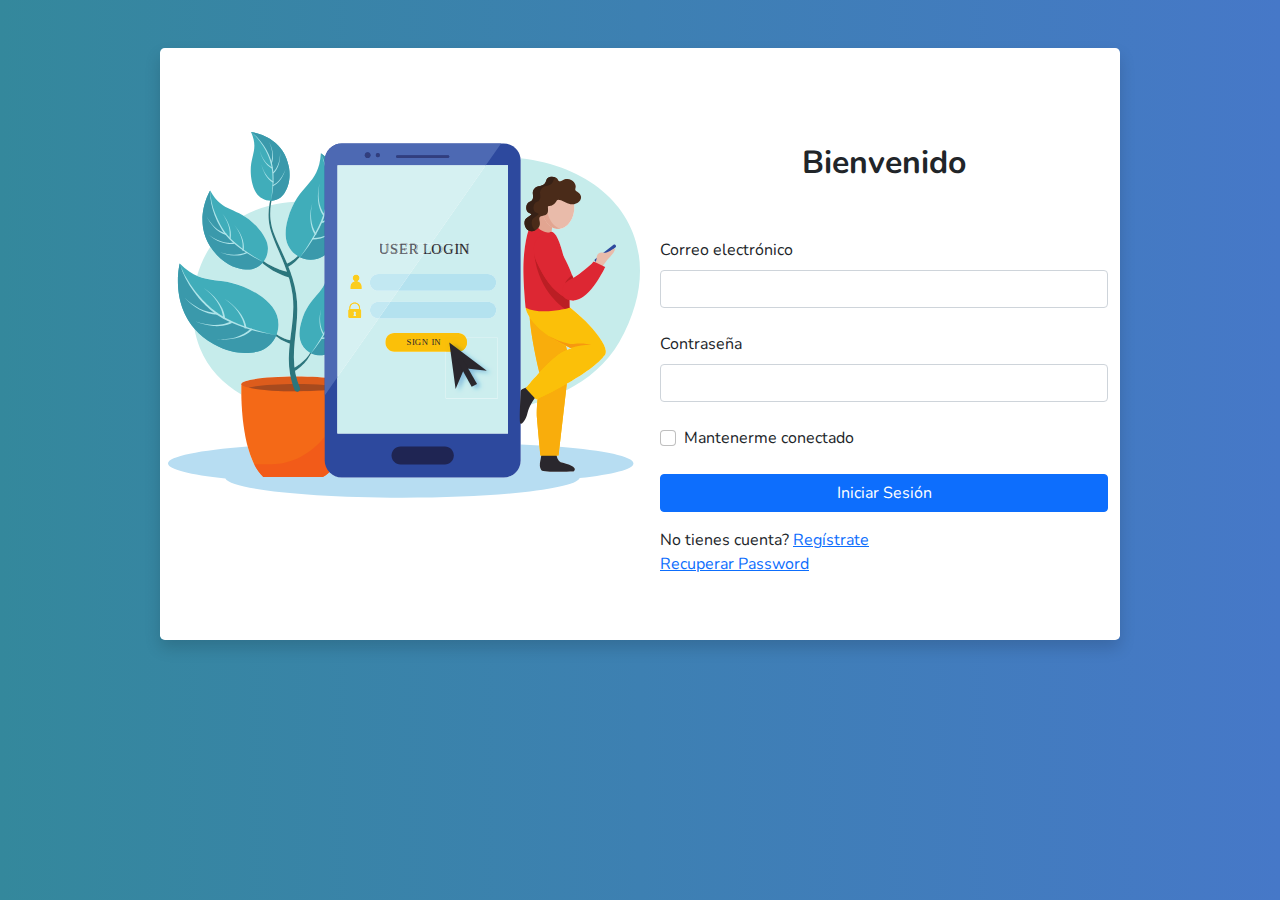
<file: index.html>
<!DOCTYPE html>
<html lang="en">
<head>
  <title>Página de inicio</title>
  <meta charset="utf-8">
  <meta name="viewport" content="width=device-width, initial-scale=1">
  <link rel="stylesheet" href="./css/bootstrap.min.css">
  <link rel="stylesheet" href="./css/main.css">
  <link rel="preconnect" href="https://fonts.googleapis.com">

<link href="https://fonts.googleapis.com/css2?family=Nunito:wght@200;300;400;500;600;700;800;900&display=swap" rel="stylesheet">
<link href="https://cdn.jsdelivr.net/npm/bootstrap@5.1.3/dist/css/bootstrap.min.css" rel="stylesheet" integrity="sha384-1BmE4kWBq78iYhFldvKuhfTAU6auU8tT94WrHftjDbrCEXSU1oBoqyl2QvZ6jIW3" crossorigin="anonymous">
<link rel="stylesheet" href="css/main.css">
</head>
<body class="login">
    <div class="container w-75 bg-white mt-5 rounded-3 shadow">
        <div class="row align-items-lg-stretch">
            <div class="col bg-login my-5 mx-2 d-none d-sm-none d-md-block">
            </div>
            <div class="col py-5">
                <h2 class="fw-bold text-center py-5">Bienvenido</h2>
                <form action="./principal.html">
                    <div class="mb-4">
                        <label for="email" class="form-label">Correo electrónico</label>
                        <input type="email" class="form-control" name="email">
                    </div>
                    <div class="mb-4">
                        <label for="password" class="form-label">Contraseña</label>
                        <input type="password" class="form-control" name="password">                       
                    </div>
                    <div class="mb-4 form-check">
                        <input type="checkbox" name="connected" class="form-check-input">
                        <label for="connected" class="form-check-label">Mantenerme conectado</label>
                    </div>
                    <div class="d-grid">
                        <button type="submit" id="boton" class="btn btn-primary ">Iniciar Sesión</button>
                    </div>
                    <div class="my-3">
                        <span>No tienes cuenta? <a href="#">Regístrate</a></span><br>
                        <span><a href="#">Recuperar Password</a></span>
                    </div>                    
                </form>
            </div>
        </div>
    </div>
<script src="https://cdn.jsdelivr.net/npm/bootstrap@5.1.3/dist/js/bootstrap.bundle.min.js" integrity="sha384-ka7Sk0Gln4gmtz2MlQnikT1wXgYsOg+OMhuP+IlRH9sENBO0LRn5q+8nbTov4+1p" crossorigin="anonymous"></script>
</body>
</html>
</file>
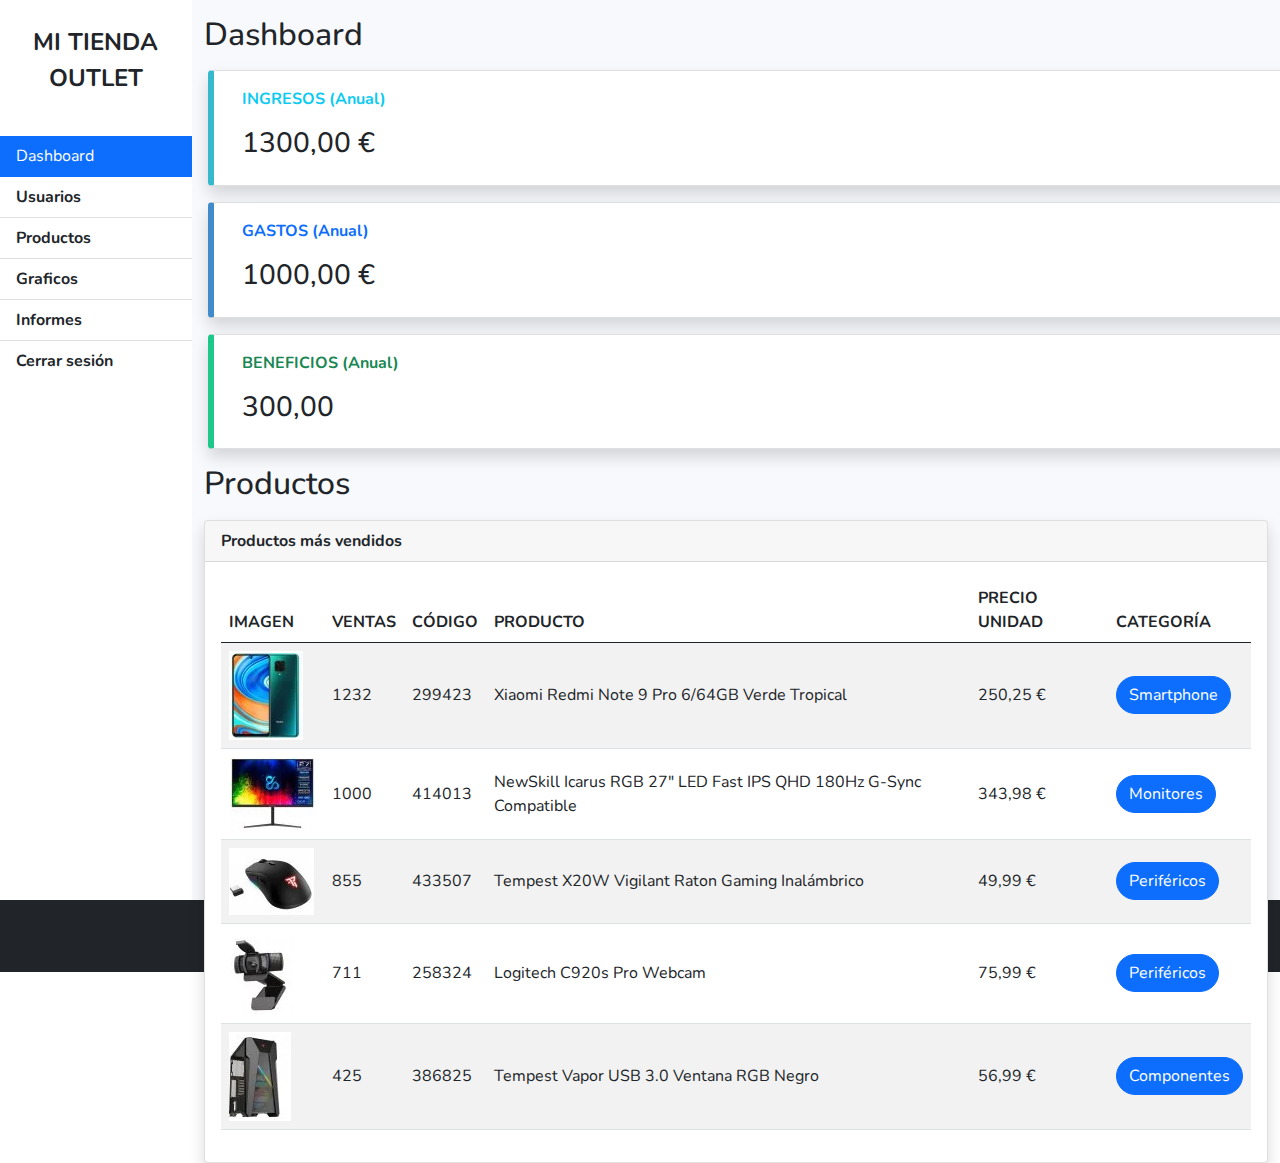
<file: principal.html>
<!DOCTYPE html>
<html lang="en">
<head>
    <meta charset="UTF-8">
    <meta http-equiv="X-UA-Compatible" content="IE=edge">
    <meta name="viewport" content="width=device-width, initial-scale=1.0">
    <link rel="stylesheet" href="./css/bootstrap.min.css">
    <link rel="stylesheet" href="css/main.css">
    <link rel="preconnect" href="https://fonts.googleapis.com">
  <link rel="preconnect" href="https://fonts.gstatic.com" crossorigin>
  <link href="https://fonts.googleapis.com/css2?family=Nunito:wght@200;300;400;500;600;700;800;900&display=swap" rel="stylesheet">
    <script src="./js/bootstrap.bundle.min.js"></script>
    <title>DASHBOARD - Gestión de usuarios</title>
</head>
<body>
    <!--- Menu Movil-->
    <nav class="navbar navbar-expand-lg navbar-light bg-light w-25 p-1 d-block d-sm-block d-md-none w-100">
        <div class="container-fluid justify-content-left">
          <a class="navbar-brand" href="#">Menu </a>
          <button class="navbar-toggler" type="button" data-bs-toggle="collapse" data-bs-target="#navbarSupportedContent" aria-controls="navbarSupportedContent" aria-expanded="false" aria-label="Toggle navigation">
            <span class="navbar-toggler-icon"></span>
          </button>
          <div class="collapse navbar-collapse" id="navbarSupportedContent">
            <ul class="navbar-nav me-auto mb-2 mb-lg-0 d-flex flex-column">
              <li class="nav-item">
                <a class="nav-link active" aria-current="page" href="#"><img class="icon-menu" src="img/Dashboard.png" alt="Dashboard">&nbsp;Dashboard</a>
              </li>
              <li class="nav-item">
                <a class="nav-link" href="#"><img class="icon-menu" src="img/Users.png" alt="Usuarios">&nbsp;Usuarios</a>
              </li>
              <li class="nav-item">
                <a class="nav-link disabled"><img class="icon-menu" src="img/Products.png" alt="Productos">&nbsp;Productos</a>
              </li>
              <li class="nav-item">
                <a class="nav-link disabled"><img class="icon-menu" src="img/Grafico.png" alt="Grafico">&nbsp;Gráfico</a>
              </li>
              <li class="nav-item">
                <a class="nav-link disabled"><img class="icon-menu" src="img/Informes.png" alt="Informes">&nbsp;Informes</a>
              </li>
              <li class="nav-item">
                <a class="nav-link disabled"><img class="icon-menu" src="img/Logout.png" alt="Logout">&nbsp;Cerrar Sesion</a>
              </li>
            </ul>

          </div>
        </div>
      </nav>
      <!--- Menu Movil-->
    <div class="d-flex flex-row">
       
        <!--- Barra lateral Escritorio-->
        <div class="bg-white d-none d-sm-none d-md-block d-flex flex-row">
            <div class="sidebar-heading text-center py-4 primary-text fs-4 fw-bold">
                MI TIENDA OUTLET
            </div>
            <div class="list-group list-group-flush my-3">
                <a href="#" class="list-group-item list-group-item-action bg-primary second-text active">
                    Dashboard </a>
                <a href="#" class="list-group-item list-group-item-action bg-transparent second-text fw-bold">
                    Usuarios </a>
                <a href="#" class="list-group-item list-group-item-action bg-transparent second-text fw-bold">
                    Productos </a>
                <a href="#" class="list-group-item list-group-item-action bg-transparent second-text fw-bold">
                    Graficos </a>
                <a href="#" class="list-group-item list-group-item-action bg-transparent second-text fw-bold">
                    Informes </a>
                <a href="#" class="list-group-item list-group-item-action bg-transparent second-text fw-bold">
                    Cerrar sesión </a>
            </div>
        </div>
        <!--- Barra lateral Escritortio-->
        
      

        
        <div id="main-page" class="container-fluid vh-100">
        <!--- Dashboard-->
            <h2 class="my-3">Dashboard</h2>
        <!--- Dashboard Escritorio-->
            <div class="row d-none d-sm-none d-md-block">
                <div class="col card shadow m-3 callout-info">
                    <div class="card-body">
                        <p class="fw-bold text-info"> INGRESOS (Anual)</p>
                        <h3>1300,00 €</h3>
                    </div></div>
                <div class="col card shadow m-3 callout-primary">
                    <div class="card-body">
                        <p class="fw-bold text-primary">GASTOS (Anual)</p>
                        <h3>1000,00 €</h3>
                    </div></div>
                <div class="col card shadow m-3 callout-success">
                    <div class="card-body">
                        <p class="fw-bold text-success">BENEFICIOS (Anual)</p>
                        <h3>300,00 </h3>
                    </div>
                </div>
            </div>
        <!--- Dashboard Escritorio-->

        <!--- Dashboard Movil-->
         <div class="row d-block d-sm-block d-md-none">
            <div class="col card shadow m-3 callout-info">
                <div class="card-body">
                    <p class="fw-bold text-info"> INGRESOS (Anual)</p>
                    <h3>1300,00 €</h3>
                </div></div>
            <div class="col card shadow m-3 callout-primary">
                <div class="card-body">
                    <p class="fw-bold text-primary">GASTOS (Anual)</p>
                    <h3>1000,00 €</h3>
                </div></div>
            <div class="col card shadow m-3 callout-success">
                <div class="card-body">
                    <p class="fw-bold text-success">BENEFICIOS (Anual)</p>
                    <h3>300,00 </h3>
                </div>
            </div>
        </div>
        <!--- Dashboard Movil-->

        <!--- Productos -->
            <h2 class="my-3">Productos </h2>
        <!--- Productos Escritorio -->
            <div class="card shadow d-none d-sm-none d-md-block">
                <div class="card-header fw-bold">Productos más vendidos</div>
                <div class="card-body">
                    <table class="table table-striped">
                        <thead>
                            <tr>
                                <th>IMAGEN</th>
                                <th>VENTAS</th>
                                <th>CÓDIGO</th>
                                <th>PRODUCTO</th>
                                <th>PRECIO UNIDAD</th>
                                <th>CATEGORÍA</th>
                            </tr>
                        </thead>
                        <tbody>
                            <tr class="align-middle">
                                <td><img src="./img/xiaomi.png" alt="Xiaomi Redmi Note 9 Pro 6/64GB Verde Tropical"></td>
                                <td >1232</td>
                                <td>299423</td>
                                <td>Xiaomi Redmi Note 9 Pro 6/64GB Verde Tropical</td>
                                <td>250,25 €</td>
                                <td><span class="btn btn-primary rounded-pill">Smartphone</span></td>
                            </tr>
                            <tr class="align-middle">
                                <td><img src="./img/pantalla.png" alt="NewSkill Icarus RGB 27 LED Fast IPS QHD 180Hz G-Sync Compatible"></td>
                                <td >1000</td>
                                <td>414013</td>
                                <td>NewSkill Icarus RGB 27" LED Fast IPS QHD 180Hz G-Sync Compatible</td>
                                <td>343,98 €</td>
                                <td><span class="btn btn-primary rounded-pill">Monitores</span></td>
                            </tr>
                            <tr class="align-middle">
                                <td><img src="./img/mouse.png" alt="Tempest X20W Vigilant Raton Gaming Inalámbrico"></td>
                                <td >855</td>
                                <td>433507</td>
                                <td>Tempest X20W Vigilant Raton Gaming Inalámbrico</td>
                                <td>49,99 €</td>
                                <td><span class="btn btn-primary rounded-pill">Periféricos</span></td>
                            </tr>
                            <tr class="align-middle">
                                <td><img src="./img/webcam.png" alt="Logitech C920s Pro Webcam"></td>
                                <td >711</td>
                                <td>258324</td>
                                <td>Logitech C920s Pro Webcam</td>
                                <td>75,99 €</td>
                                <td><span class="btn btn-primary rounded-pill">Periféricos</span></td>
                            </tr>
                            <tr class="align-middle">
                                <td><img src="./img/torre.png" alt="Tempest Vapor USB 3.0 Ventana RGB Negro"></td>
                                <td >425</td>
                                <td>386825</td>
                                <td>Tempest Vapor USB 3.0 Ventana RGB Negro</td>
                                <td>56,99 €</td>
                                <td><span class="btn btn-primary rounded-pill">Componentes</span></td>
                            </tr>
                        </tbody>
                    </table>
                </div>
                
            </div> 
             <!--- Productos Escritorio --> 

            <!--- Productos Movil -->

            <div class="card mb-3 d-block d-sm-block d-md-none" style="max-width: 540px;">
                <div class="row g-0">
                    <div class="col-md-4 d-flex flex-row">
                      <img src="./img/xiaomi.png" class="img-fluid rounded-start" alt="...">
                      <h5 class="card-title p-2">Xiaomi Redmi Note 9 Pro 6/64GB Verde Tropical</h5>
                    </div>
                    <div class="col-md-8">
                      <div class="card-body">
                        <h5 class="card-title">250,25 €</h5>
                        <button type="button" class="btn btn-primary">Smartphone</button>
                        <p class="card-text"><small class="text-muted">Ventas: 1232 Código: 299423</small></p>
                      </div>
                    </div>
                  </div>
                <div class="row g-0">
                    <div class="col-md-4 d-flex flex-row">
                      <img src="./img/pantalla.png" class="img-fluid rounded-start" alt="...">
                      <h5 class="card-title p-2">NewSkill Icarus RGB 27" LED Fast IPS QHD 180Hz G-Sync Compatible</h5>
                    </div>
                    <div class="col-md-8">
                      <div class="card-body">
                        <h5 class="card-title">343,98 €</h5>
                        <button type="button" class="btn btn-primary">Monitores</button>
                        <p class="card-text"><small class="text-muted">Ventas: 1000 Código: 414013</small></p>
                      </div>
                    </div>
                </div>
                <div class="row g-0">
                    <div class="col-md-4 d-flex flex-row">
                      <img src="./img/mouse.png" class="img-fluid rounded-start" alt="...">
                      <h5 class="card-title p-2">Tempest X20W Vigilant Raton Gaming Inalámbrico</h5>
                    </div>
                    <div class="col-md-8">
                      <div class="card-body">
                        <h5 class="card-title">49,99 €</h5>
                        <button type="button" class="btn btn-primary">Periféricos</button>
                        <p class="card-text"><small class="text-muted">Ventas: 855 Código: 433507</small></p>
                      </div>
                    </div>
                </div>
                <div class="row g-0">
                    <div class="col-md-4 d-flex flex-row">
                      <img src="./img/webcam.png" class="img-fluid rounded-start" alt="...">
                      <h5 class="card-title p-2">Logitech C920s Pro Webcam</h5>
                    </div>
                    <div class="col-md-8">
                      <div class="card-body">
                        <h5 class="card-title">75,99 €</h5>
                        <button type="button" class="btn btn-primary">Periféricos</button>
                        <p class="card-text"><small class="text-muted">Ventas: 711 Código: 258324</small></p>
                      </div>
                    </div>
                </div>
                <div class="row g-0">
                    <div class="col-md-4 d-flex flex-row">
                      <img src="./img/torre.png" class="img-fluid rounded-start" alt="...">
                      <h5 class="card-title p-2">Tempest Vapor USB 3.0 Ventana RGB Negro</h5>
                    </div>
                    <div class="col-md-8">
                      <div class="card-body">
                        <h5 class="card-title">56,99 €</h5>
                        <button type="button" class="btn btn-primary">Componentes</button>
                        <p class="card-text"><small class="text-muted">Ventas: 425 Código: 386825</small></p>
                      </div>
                    </div>
                </div>
              </div>
            <!--- Productos Movil -->
        </div>
   
   </div>
   <footer class="text-center fw-bold bg-dark p-4 text-white d-none d-sm-none d-md-block">Copyright © 2020</footer>
   
</body>
</html>
</file>
<file: css/main.css>
* {
    font-family: 'Nunito', Verdana, sans-serif;
}

body.login {
    background-color: #34889c;
    background: linear-gradient(to right, #34889c, #4678c8);
}


.bg-login {
    background-image: url('../img/login.svg');
    background-position: center center;
    background-repeat: no-repeat;
    background-size: contain;
}

#main-page {
    background-color: #f8f9fc;
}
.callout-primary {
     border-left-width: 6px;
     border-left-color: #428bca;
}
.callout-success {
    border-left-width: 6px;
    border-left-color: #1cc88a;
}
.callout-info {
    border-left-width: 6px;
    border-left-color: #36b9cc;;

}

.icon-menu{
    width: 2rem;
    align-content: center;
    float: left;
}

ul li a{
    float:left;
}
</file>
